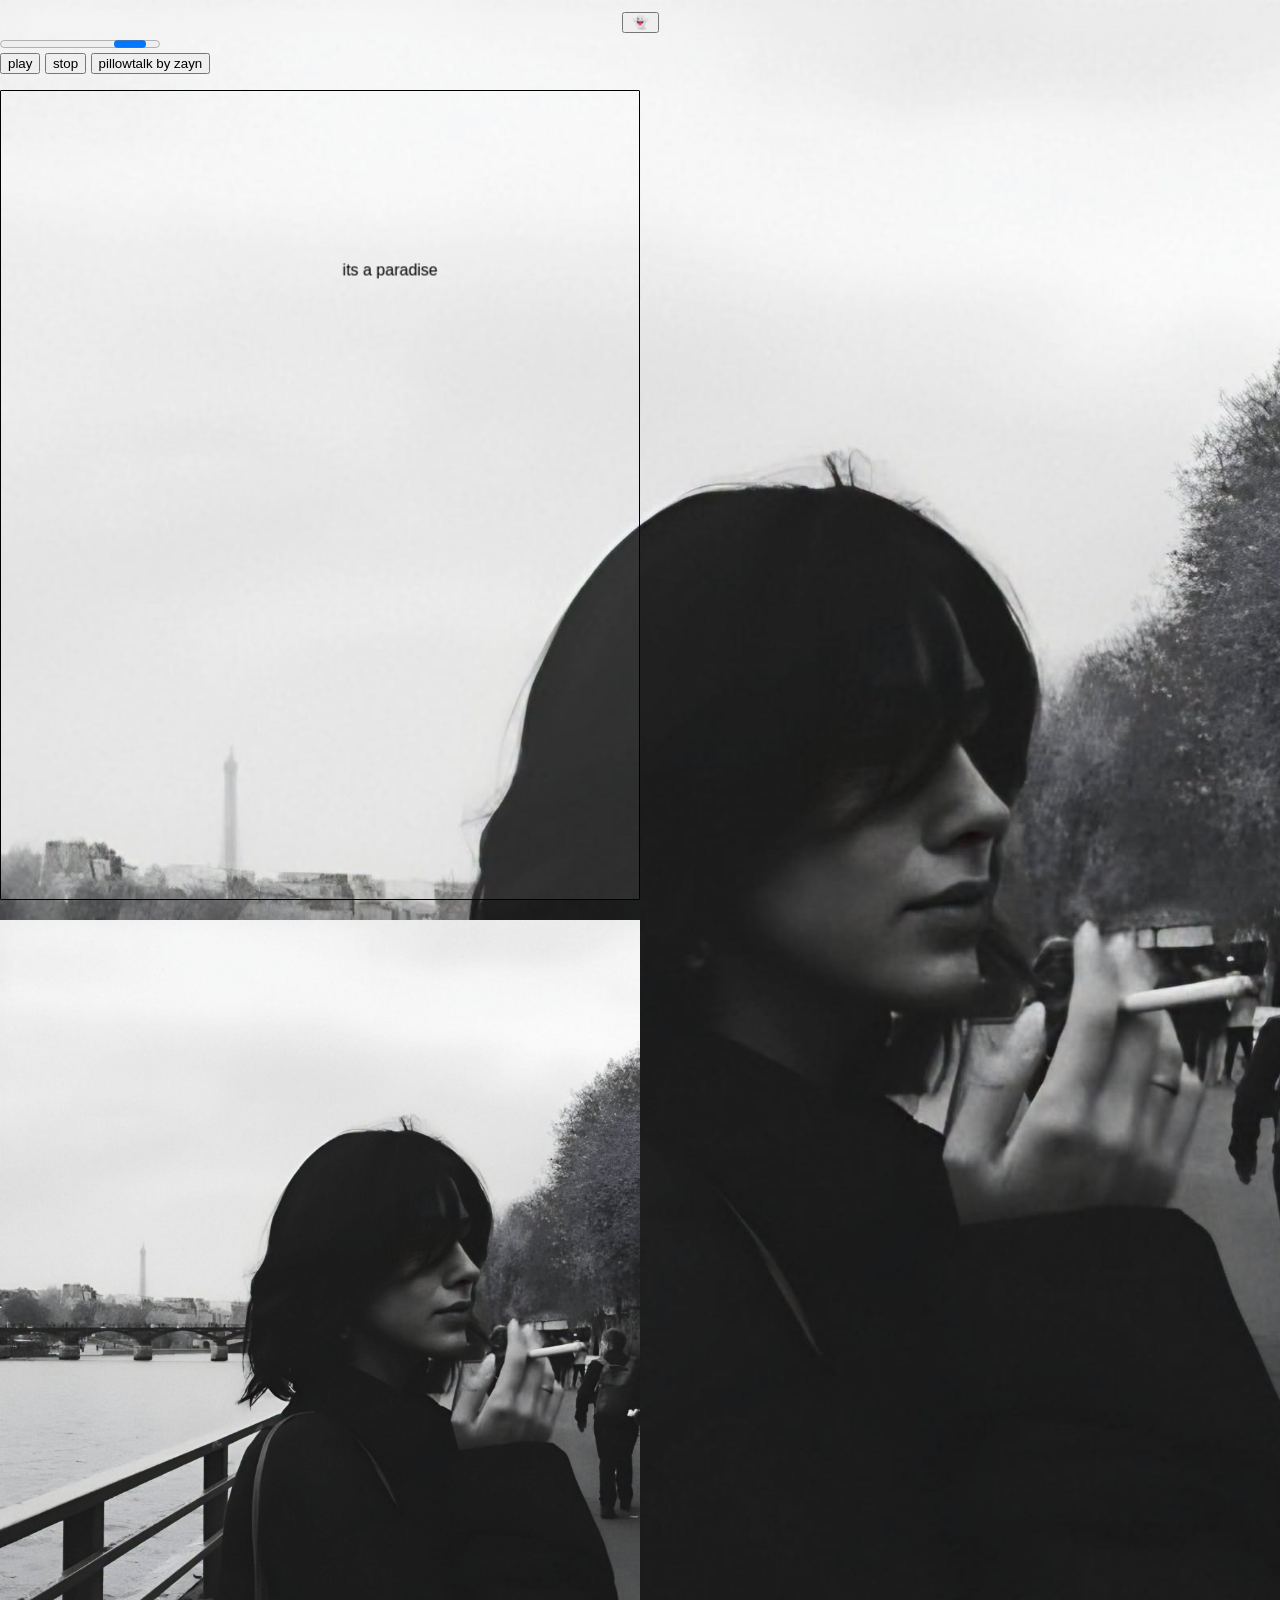
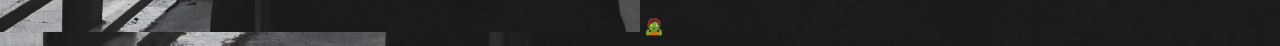
<file: index.html>
<!DOCTYPE html>
<html lang="en">
<head>
    <meta charset="UTF-8">
    <meta name="viewport" content="width=device-width, initial-scale=1.0">
    <title>it's a paradise</title>
    <link rel="stylesheet" href="style.css">
</head>
<body>

    <div class="dashboard-container">
        <!-- <button> -->
            <nav class="menu">
                <!-- <a href="3rd/index.html" class="nav-link">xoxo</a> -->
                <button><a href="3rd/pass.html" class="nav-link">👻</a></button>
            </nav>
        <!-- </button> -->
        <aside></aside>
        <progress></progress>
        
        <div class="music">
                <audio id="bg-music" src="song/pillow.mp3"></audio>
                <div class="music-controls">
                    <button onclick="document.getElementById('bg-music').play()" class="btn play-btn">play</button>
                    <button onclick="document.getElementById('bg-music').pause()" class="btn pause-btn">stop</button>
                    <button>pillowtalk by zayn</button>
                </div>
        </div>

    </div>

    <p>    <!-- <p>tap anh stop the moving</p> -->
        <marquee
            class="outline"
            direction="down"
            width= 50%
            height=70%
            behavior="alternate"
            scrollamount="11"
            onmouseover="this.stop()" 
            onmouseout="this.start()"
            >

            <marquee
                behavior="alternate"
                scrollamount="13"
                onmouseover="this.stop()" 
                onmouseout="this.start()"
                >
                its a paradise
                <p></p>
            </marquee>
        </marquee>
    </p>
    <section>
        <img src="image/image3.jpg" width="50%">
        <span class="blink-text">🧟</span>
         
    </section>
</body>
</html>
</file>
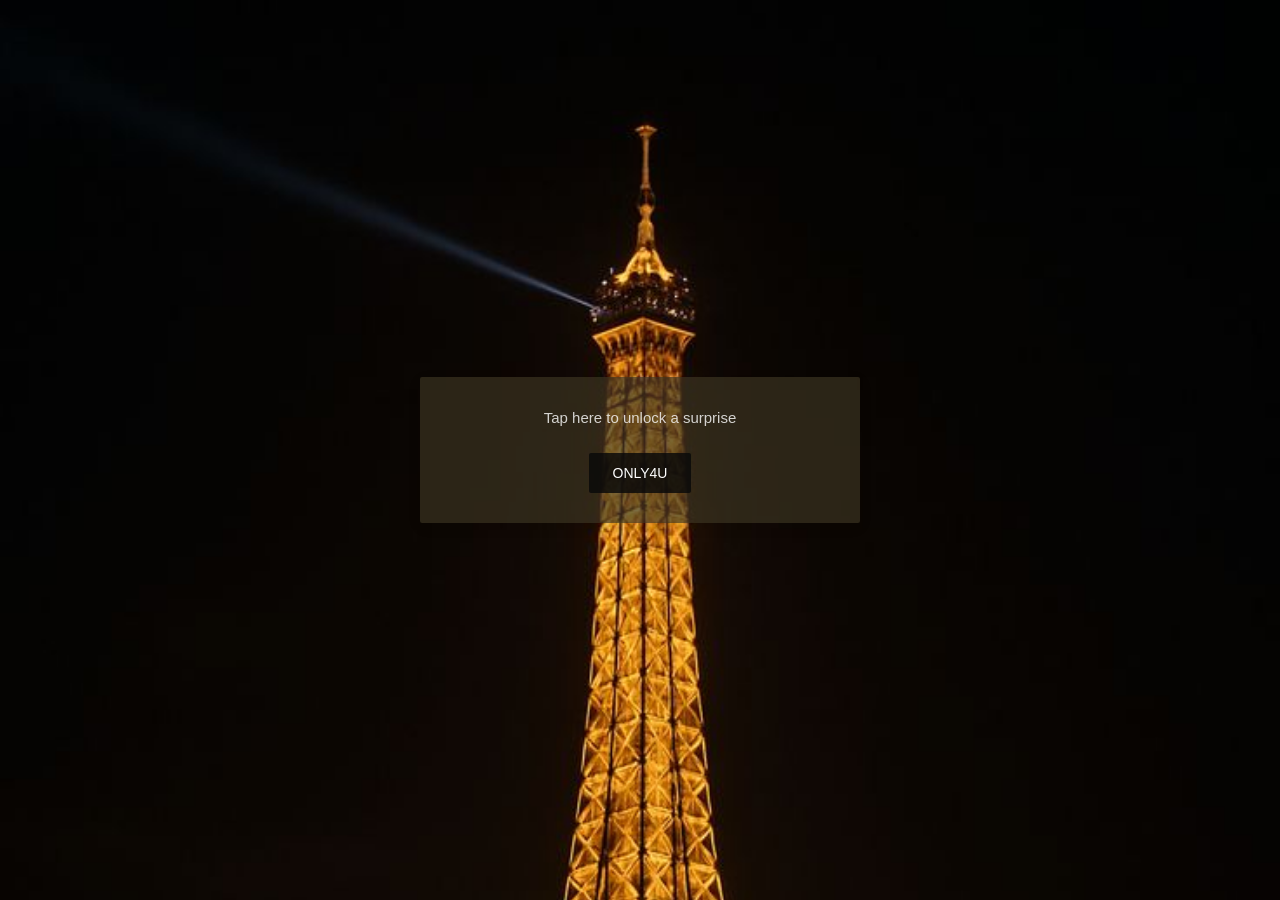
<file: 3rd/pass.html>
<!DOCTYPE html>
<html lang="en">

<head>
    <meta charset="UTF-8">
    <meta name="viewport" content="width=device-width, initial-scale=1.0">
    <style>
        * {
            box-sizing: border-box;
            margin: 0;
            padding: 0;
            font-family: sans-serif;
        }

        body {
            /* background-color: #f5f7fa; */
            background-image: url(paris.jpg);
            background-size: cover;
            background-repeat: no-repeat;
            color: #030202;
            display: flex;
            justify-content: center;
            align-items: center;
            min-height: 100dvh;
            padding: 20px;
        }

        .main-card {
            display: inline-block;
            background: #3c3521ac;
            color: #cbd5e1;
            padding: 30px;
            border-radius: 2px;
            box-shadow: 0 4px 14px rgba(0, 0, 0, 0.08);
            max-width: 440px;
            width: 100%;
            text-align: center;
        }


        p {
            font-size: 15px;
            color: #fbfbfbce;
            margin-bottom: 24px;
            line-height: 1.5;
        }

        /* Simple CSS Buttons */
        .btn {
            display: inline-block;
            padding: 12px 24px;
            font-size: 14px;
            font-weight: 500;
            color: #ffffff;
            background-color: #090909d3;
            border: none;
            border-radius: 2px;
            cursor: pointer;
            transition: background-color 0.2s ease;
        }

        .btn-cancel {
            background-color: #ffffff;
            color: #252c38;
            margin-top: 8px;
        }

        /* Modal Overlay */
        .modal-overlay {
            position: fixed;
            top: 0;
            left: 0;
            width: 100%;
            height: 100%;
            /* background: rgb(115, 168, 230); */
            background-image: url(paris.jpg);
            background-size: contain;
            scroll-padding-block: initial;
            display: none;
            justify-content: center;
            align-items: center;
            padding: 16px;
        }

        /* Modal Box */
        .modal-box {
            background: url(paris.jpg);
            /* background img */
            background-repeat: no-repeat;
            background-size: cover;
            padding: 24px;
            border-radius: 2px;
            width: 100%;
            max-width: 360px;
            text-align: center;
            box-shadow: 0 10px 25px rgba(0, 0, 0, 0.2);
        }

        .modal-box h3 {
            font-size: 18px;
            margin-bottom: 8px;
        }

        .modal-box input[type="password"] {
            width: 100%;
            padding: 10px 12px;
            font-size: 15px;
            border: 1px solid #cbd5e1;
            border-radius: 6px;
            margin: 14px 0 12px;
            outline: none;
        }

        .modal-box input[type="password"]:focus {
            border-color: #276afb;
        }

        .error-msg {
            color: #dc2626;
            font-size: 10px;
            margin-top: 8px;
            display: none;
        }
    </style>
</head>

<body>

    <!-- Landing Card -->
    <div class="main-card">
        <p>Tap here to unlock a surprise</p>
        <button class="btn" onclick="openGate('pass.txt')">ONLY4U</button>
    </div>

    <!-- Password Prompt Modal -->
    <div class="modal-overlay" id="passwordModal">
        <div class="modal-box">
            <!-- <h3>Enter Password</h3> -->
            <p style="font-size: 13px; margin-bottom: 0;">Password is your first 6 digit Mobile Number</p>

            <input type="password" id="passInput" placeholder="Your first 6 digit mobile number"
                onkeydown="handleKey(event)" />

            <button class="btn" style="width: 100%;" onclick="submitGate()">Continue</button>
            <button class="btn btn-cancel" style="width: 100%;" onclick="closeGate()">Give Up</button>

            <p id="errorMsg" class="error-msg">[Incorrect password. Enter the correct digits or its not for you]</p>
        </div>
    </div>

    <script>
        const PASSCODE = "995403";
        let pendingDestination = "";

        function openGate(targetUrl) {
            pendingDestination = targetUrl;
            document.getElementById("passInput").value = "";  //already given digits of password
            document.getElementById("errorMsg").style.display = "none";
            document.getElementById("passwordModal").style.display = "flex";
            document.getElementById("passInput").focus();
        }

        function closeGate() {
            document.getElementById("passwordModal").style.display = "none";
            pendingDestination = "";
        }

        function submitGate() {
            const entered = document.getElementById("passInput").value;
            const error = document.getElementById("errorMsg");

            if (entered === PASSCODE) {
                // Redirect to the link or internal file (e.g., 'dashboard.html')
                window.location.href = pendingDestination;
            } else {
                error.style.display = "block";
            }
        }

        function handleKey(e) {
            if (e.key === "Enter") {
                submitGate();
            }
        }
    </script>

</body>

</html>
</file>
<file: style.css>
body{
    background-color: rgba(245, 245, 245, 0.371);
    text-transform: lowercase;
    background-image: url(image/image3.jpg);
    background-repeat: no-repeat;
    background-position: center center;
    width: 100%;
    /* background-attachment: scroll; */
    min-height: 100vh; 
    background-size: cover; /*cover (replace) */
    background-position: center;
    background-repeat: no-repeat;
    height: 100%;
    width: 100%;
    margin: 10px auto;
    font-family: 'Segoe UI', sans-serif;
    /* border: 3px solid black; */
    box-sizing: border-box;
    position: relative;
    justify-content: center;
}
.outline {
    border: 1px solid;
    background-color: rgba(245, 245, 245, 0.079); /*here change transparent if its a paradise*/
    border-radius: 1px;
    height: 90dvh;
    box-sizing: border-box;
}

.outline marquee {
    color: black;
    box-sizing: border-box;
    font-family: 'Segoe UI', sans-serif;
    position: relative;

}

.menu {
    display: flex;
    justify-content: center;
    padding: 1px;
    backdrop-filter: blur(10px);
    background: rgba(245, 245, 245, 0);
    border: 1px solid rgba(245, 245, 245, 0);
    
}

.nav-link {
    color: black;
    margin: 2px;
    text-decoration: none;
    transition: 0.2s;
}

.btn {
    cursor: pointer;
    display: inline-block;
    
}

/* .btn:hover {   
    transform: translateY(20px);
    opacity: 1.9;
    rotate: 180deg;
}  */
  
/* (bt.:hover transforn) that one is when user trying to press button moves away */


/* Define the blinking animation */
@keyframes blinker {
    50% {
        opacity: 0;
    }
}

/* Apply the animation to a class */
.blink-text {
    animation: blinker 1ms linear infinite;
    color: #020823db;
    font-weight: 500;
}

.video-player {
  width: 100%;
  height: 10%;
  object-fit: cover;
  display: block;
  border-radius: var(--radius-md) var(--radius-md) 0 0;
  touch-action: manipulation;
}
</file>
